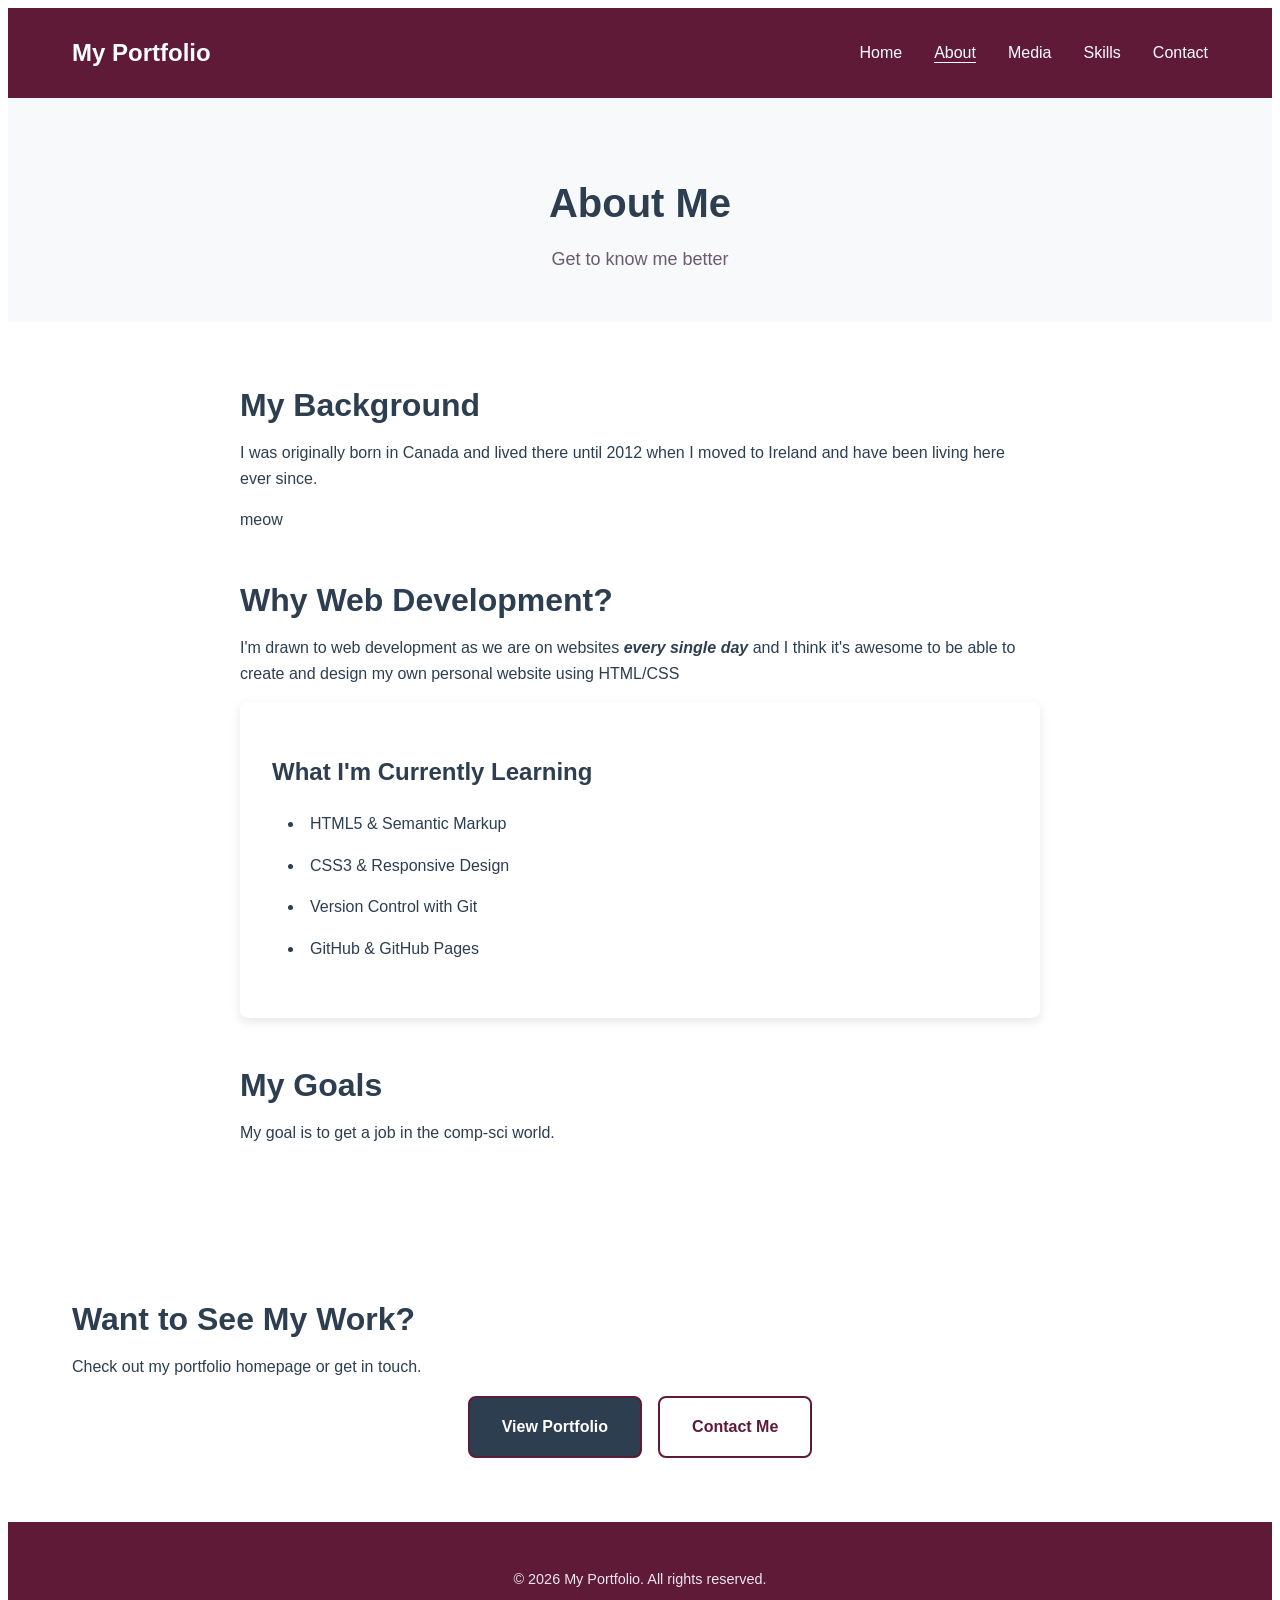
<file: about.html>
<!DOCTYPE html>
<!--
================================================================================
about.html — Your About Page
================================================================================

This is a secondary page. It shares the same CSS file as index.html, which means
it automatically has the same styling. The header and footer are duplicated here
to keep navigation consistent across pages.

In larger projects, you'd use templates or includes to avoid this duplication.
For now, if you change the header in one file, remember to change it in the other.

================================================================================
-->
<html lang="en">

<head>
    <meta charset="UTF-8">
    <meta name="viewport" content="width=device-width, initial-scale=1.0">
    <meta name="description" content="Learn more about me and my journey">
    <link rel="apple-touch-icon" sizes="180x180" href="/apple-touch-icon.png">
    <link rel="icon" type="image/png" sizes="32x32" href="/favicon-32x32.png">
    <link rel="icon" type="image/png" sizes="16x16" href="/favicon-16x16.png">
    <link rel="manifest" href="/site.webmanifest">
    <!--
    Each page can have its own description. This helps search engines understand
    what this particular page is about.
    -->

    <title>About Me | My Portfolio</title>
    <!--
    A common pattern: [Page Name] | [Site Name]
    This helps users identify tabs and appears in search results.
    -->

    <link rel="stylesheet" href="styles.css">
    <!--
    Same stylesheet as index.html—this is why both pages look consistent.
    -->

    <!-- Exercise 25: Add your favicon link here too
    <link rel="icon" type="image/x-icon" href="favicon.ico">
    -->
</head>

<body>

    <a href="#main" class="skip-link">Skip to main content</a>
    <!--
    The same skip link as on index.html. See the comment there.
    -->

    <header>
        <!--
        This header is identical to index.html. On a real site, you'd want
        to keep these in sync.
        -->
        <div class="container header-content">
            <a href="index.html" class="logo">My Portfolio</a>

            <nav class="main-nav" aria-label="Main">
                <ul>
                    <li><a href="index.html">Home</a></li>
                    <li><a href="about.html" class="active">About</a></li>
                    <li><a href="media.html">Media</a></li>
                    <!--
                    Notice class="active" on the About link. This indicates
                    the current page. You could style .active differently in
                    CSS to show users where they are.
                    -->
                    <li><a href="index.html#skills">Skills</a></li>
                    <!--
                    index.html#skills links to the index page and then scrolls
                    to the element with id="skills". This works across pages.
                    -->
                    <li><a href="index.html#contact">Contact</a></li>
                </ul>
            </nav>
        </div>
    </header>

    <main id="main">

        <section class="section page-header">
            <!--
            A simpler header for secondary pages—not as tall as the homepage hero.
            -->
            <div class="container">
                <h1>About Me</h1>
                <p class="page-subtitle">Get to know me better</p>
            </div>
        </section>

        <section class="section">
            <div class="container">
                <article class="about-content">
                    <!--
                    The <article> element indicates self-contained content that
                    could stand on its own. It's appropriate for blog posts,
                    news articles, or in this case, an about-me section.
                    -->

                    <h2>My Background</h2>

                    <p>
                       I was originally born in Canada and lived there until 2012 when I moved to Ireland and have been living here ever since.
                    </p>

                    <p>
                        meow
                    </p>

                    <!--
                    → Exercise 25: Replace all this placeholder content with
                      real information about yourself.
                    -->

                    <h2>Why Web Development?</h2>

                    <p>
                        I'm drawn to web development as we are on websites <strong><em>every single day</em></strong> and I think it's awesome to be able to create and design my own personal
                        website using HTML/CSS
                    </p>

                    <div class="card">
                        <h3>What I'm Currently Learning</h3>

                        <ul class="skills-list">
                            <li>HTML5 & Semantic Markup</li>
                            <li>CSS3 & Responsive Design</li>
                            <li>Version Control with Git</li>
                            <li>GitHub & GitHub Pages</li>
                        </ul>
                        <!--
                        Update this list with what you're actually learning.
                        -->
                    </div>

                    <h2>My Goals</h2>

                    <p>
                        My goal is to get a job in the comp-sci world.

                </article>
            </div>
        </section>

        <section class="section cta-section">
            <!--
            CTA stands for "call to action"—encouraging visitors to do something.
            -->
            <div class="container">
                <h2>Want to See My Work?</h2>
                <p>Check out my portfolio homepage or get in touch.</p>
                <div class="cta-buttons">
                    <a href="index.html" class="btn btn-primary">View Portfolio</a>
                    <a href="index.html#contact" class="btn">Contact Me</a>
                </div>
            </div>
        </section>

    </main>

    <footer>
        <div class="container">
            <p>&copy; 2026 My Portfolio. All rights reserved.</p>
        </div>
    </footer>

</body>
</html>
</file>
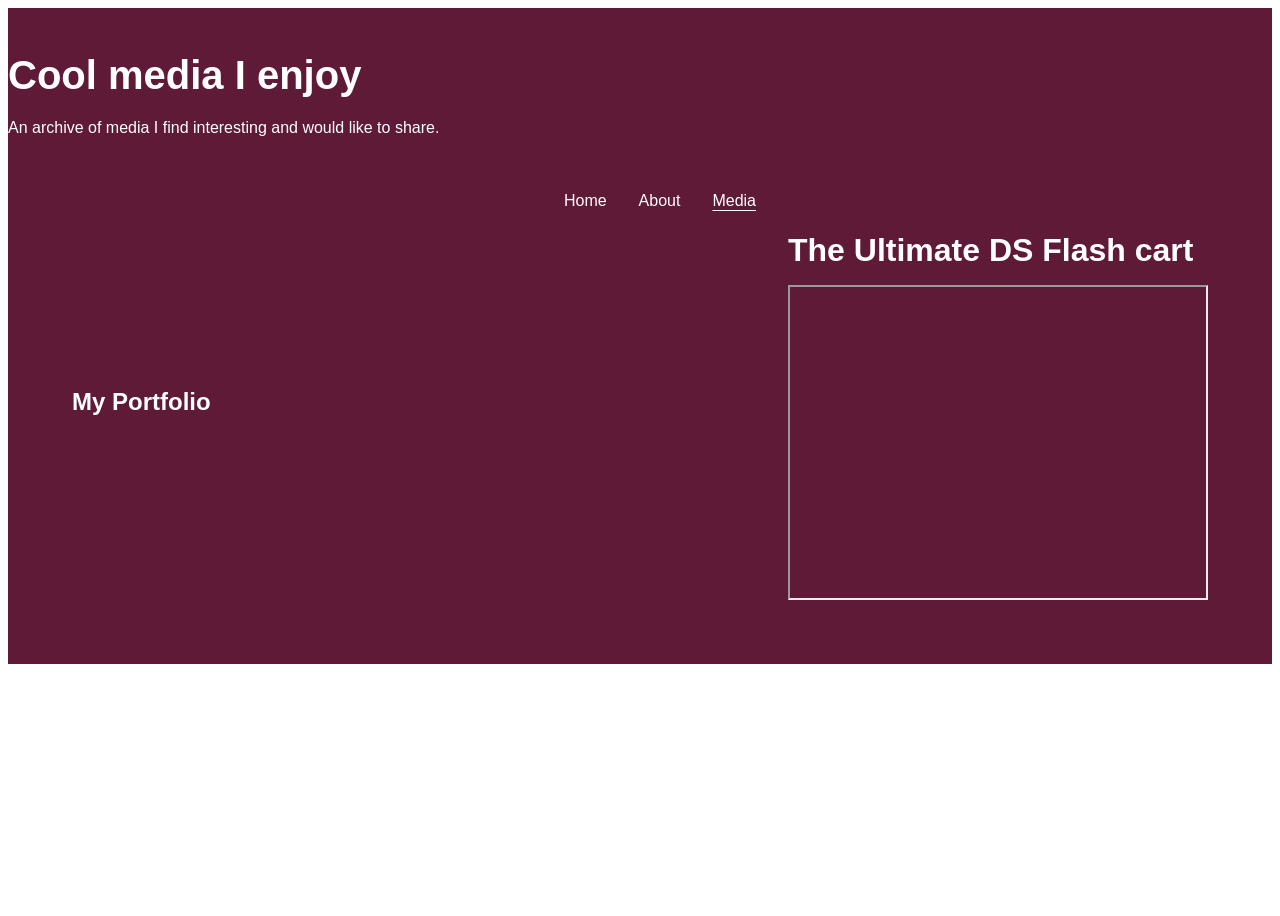
<file: media.html>
<html lang="en">

<head>
    <meta charset="UTF-8">
    <meta name="viewport" content="width=device-width, initial-scale=1.0">
    <meta name="description" content="Learn more about me and my journey">
    <link rel="apple-touch-icon" sizes="180x180" href="/apple-touch-icon.png">
    <link rel="icon" type="image/png" sizes="32x32" href="/favicon-32x32.png">
    <link rel="icon" type="image/png" sizes="16x16" href="/favicon-16x16.png">
    <link rel="manifest" href="/site.webmanifest">
    <!--description of site-->

  <title>Cool media I enjoy</title>
  <link rel="stylesheet" href="styles.css">
</head>
<body>
  <header>
    <h1>Cool media I enjoy</h1>
    <p>An archive of media I find interesting and would like to share.</p>
    <header>

          <div class="container header-content">
            <a href="index.html" class="logo">My Portfolio</a>

            <nav class="main-nav" aria-label="Main">
                <ul>
                    <li><a href="index.html">Home</a></li>
                    <li><a href="about.html">About</a></li>
                    <li><a href="media.html" class = "active">Media</a></li>
    <header>
<h2>The Ultimate DS Flash cart</h2>
<iframe width="420" height="315"
  src="https://www.youtube-nocookie.com/embed/avpgmGbszvM"
  title="The Ultimate DS Flash cart"
  allow="accelerometer; autoplay; clipboard-write; encrypted-media; gyroscope; picture-in-picture"
  allowfullscreen>
</iframe>
</file>
<file: styles.css>
/*
================================================================================
styles.css — The Stylesheet
================================================================================

This file controls how your HTML looks. Both index.html and about.html link
to this same file, which is why they share the same styling.

The file is organized into sections. Use the table of contents below to find
specific areas, or just scroll through to explore.

Table of Contents:
1. CSS Variables
2. Reset & Base Styles
3. Typography
4. Layout & Container
5. Header & Navigation
6. Hero Section
7. Sections & Cards
8. Buttons
9. About Page
10. Footer
11. Images
12. Utilities
13. Responsive Styles (Media Queries)

================================================================================
*/


/*
================================================================================
1. CSS VARIABLES
================================================================================

Variables let you define values once and reuse them throughout. They're defined
with -- prefix and used with var(). Changing a variable here changes it
everywhere it's used.

→ Exercise 13: Try changing these colors and watch what happens
*/

:root {
    /* Colors */
    --primary-color: #5F1A37;
    --secondary-color: #A1869E;
    --accent-color: #8E4162;
    --text-dark: #2c3e50;
    --text-light: #6A5B6E;
    /*
    The accent and light-text colors are chosen so that text stays readable:
    white on the accent color, and light text on the light background, both
    pass the 4.5 to 1 contrast ratio that accessibility guidelines ask for.
    If you change them, a contrast checker will tell you whether they still pass.
    */
    --white: #ffffff;
    --light-gray: #f8f9fa;

    /* Spacing - rem units scale with user's font size preferences */
    --spacing-xs: 0.5rem;
    --spacing-sm: 1rem;
    --spacing-md: 2rem;
    --spacing-lg: 3rem;
    --spacing-xl: 4rem;

    /* Typography */
    --font-main: 'Segoe UI', Tahoma, Geneva, Verdana, sans-serif;

    /* Animation */
    --transition-fast: 0.2s ease;
    --transition-normal: 0.3s ease;

    /* Border radius */
    --radius-sm: 4px;
    --radius-md: 8px;
    --radius-lg: 16px;

    /* Shadows */
    --shadow-sm: 0 2px 4px rgba(0, 0, 0, 0.1);
    --shadow-md: 0 4px 12px rgba(0, 0, 0, 0.1);
    --shadow-lg: 0 8px 25px rgba(0, 0, 0, 0.15);
}


/*
================================================================================
2. RESET & BASE STYLES
================================================================================

Browsers have default styles that vary. These rules create a consistent
starting point.
*/

* {
    margin: 0
    padding: 0;
    box-sizing: border-box;
    /*
    box-sizing: border-box makes width include padding and border.
    Without this, a 200px wide element with 20px padding would actually
    be 240px wide. With border-box, it stays 200px and the content shrinks.
    */
}

html {
    scroll-behavior: smooth;
    /*
    Makes anchor links (#section) scroll smoothly instead of jumping.
    → Exercise 12: Click a navigation link to see this in action
    */
}

body {
    font-family: var(--font-main);
    line-height: 1.6;
    color: var(--text-dark);
    background-color: var(--white);
    min-height: 100vh;
    display: flex;
    flex-direction: column;
    /*
    Flexbox on body with column direction helps position the footer.
    → Exercise 21: See how margin-top: auto on footer uses this
    */
}


/*
================================================================================
3. TYPOGRAPHY
================================================================================
*/

h1, h2, h3, h4, h5, h6 {
    font-weight: 700;
    line-height: 1.2;
    margin-bottom: var(--spacing-sm);
}

h1 { font-size: 2.5rem; }
h2 { font-size: 2rem; }
h3 { font-size: 1.5rem; }

p {
    margin-bottom: var(--spacing-sm);
}

p:last-child {
    margin-bottom: 0;
    /* Removes bottom margin from the last paragraph in a container */
}

strong { font-weight: 700; }
em { font-style: italic; }

a {
    color: var(--accent-color);
    text-decoration: none;
    transition: color var(--transition-fast);
}

a:hover {
    color: var(--primary-color);
    text-decoration: underline;
}

a:focus {
    outline: 2px solid var(--accent-color);
    outline-offset: 2px;
    /*
    Focus styles are essential for keyboard navigation.
    → Exercise 23: Press Tab to move through links and see this outline
    */
}

/*
The skip link is the first link on every page. It is hidden until a keyboard
user presses Tab, then it appears at the top left. Following it jumps past
the navigation to the main content. Screen readers still announce it while it
is hidden, because clip hides it visually without removing it from the page.
→ Exercise 23: Press Tab once on a freshly loaded page to see it
*/
.skip-link {
    position: absolute;
    left: 0;
    top: 0;
    width: 1px;
    height: 1px;
    overflow: hidden;
    clip: rect(0 0 0 0);
    white-space: nowrap;
}

.skip-link:focus {
    width: auto;
    height: auto;
    clip: auto;
    padding: var(--spacing-xs) var(--spacing-sm);
    background-color: var(--white);
    color: var(--primary-color);
    outline: 2px solid var(--accent-color);
    z-index: 1000;
}


/*
================================================================================
4. LAYOUT & CONTAINER
================================================================================
*/

.container {
    width: 100%;
    max-width: 1200px;
    margin: 0 auto;
    padding: 0 var(--spacing-md);
    /*
    max-width prevents content from stretching too wide on large screens.
    margin: 0 auto centers the container (auto left/right margins split
    available space evenly).
    
    → Exercise 19: Try changing max-width or removing margin: 0 auto
    */
}


/*
================================================================================
5. HEADER & NAVIGATION
================================================================================

→ Exercise 20: Explore position: sticky here
*/

header {
    background-color: var(--primary-color);
    color: var(--white);
    padding: var(--spacing-sm) 0;
    position: sticky;
    top: 0;
    z-index: 100;
    
    position: sticky + top: 0
}

.header-content {
    display: flex;
    justify-content: space-between;
    align-items: center;
    /*
    Flexbox places logo on left, nav on right.
    justify-content: space-between pushes them to opposite ends.
    */
}

.logo {
    font-size: 1.5rem;
    font-weight: 700;
    color: var(--white);
    text-decoration: none;
}

.logo:hover {
    color: var(--light-gray);
    text-decoration: none;
}

.main-nav ul {
    display: flex;
    list-style: none;
    gap: var(--spacing-md);
    /* gap creates space between flex items */
}

.main-nav a {
    color: var(--white);
    text-decoration: none;
    padding: var(--spacing-xs) 0;
}

.main-nav a:hover,
.main-nav a.active {
    text-decoration: underline;
    text-underline-offset: 4px;
}

.main-nav a:focus {
    outline: 2px solid var(--white);
    outline-offset: 2px;
}


/*
================================================================================
6. HERO SECTION
================================================================================

→ Exercise 14: Try changing the background to a gradient
→ Exercise 17: Experiment with text-align
*/

.hero {
    background: linear-gradient(135deg, var(--primary-color), var(--accent-color));
    /*
    Try replacing with:
    background: linear-gradient(135deg, var(--primary-color), var(--accent-color));
    */
    color: var(--white);
    text-align: center;
    padding: var(--spacing-xl) 0;
}

.hero h1 {
    margin-bottom: var(--spacing-md);
}

.hero-text {
    font-size: 1.25rem;
    max-width: 600px;
    margin: 0 auto var(--spacing-md);
    opacity: 0.9;
}


/*
================================================================================
7. SECTIONS & CARDS
================================================================================

→ Exercise 15: Explore padding here
→ Exercise 16: Experiment with border-radius and borders
→ Exercise 18: Try adding section-specific styles
→ Exercise 22: Add hover effects
*/

.section {
    padding: var(--spacing-xl) 0;
}

.page-header {
    background-color: var(--light-gray);
    text-align: center;
    padding: var(--spacing-lg) 0;
}

.page-subtitle {
    color: var(--text-light);
    font-size: 1.125rem;
}

.card {
    background-color: var(--white);
    padding: var(--spacing-md);
    border-radius: var(--radius-md);
    box-shadow: var(--shadow-md);
    transition: transform var(--transition-fast), box-shadow var(--transition-fast);
    /*
    The transition property here makes hover animations smooth.
    → Exercise 22: Add the .card:hover rule below
    */
}
.card:hover {
    transform: translateY(-5px);
    box-shadow: var(--shadow-lg);
}
*/

.skills-section {
    background-color: var(--light-gray);
}

.skills-section .card {
    border-left: 4px solid var(--accent-color);
}
*/

/* Contact section styling (for Exercise 11) */
.contact-section {
    background-color: var(--primary-color);
    color: var(--white);
    text-align: center;
}

.contact-section h2 {
    color: var(--white);
}

.contact-section .btn {
    background-color: var(--white);
    color: var(--primary-color);
    border-color: var(--primary-color);
    
}

.contact-section .btn:hover {
  background-color: var(--light-gray);
  border-color: var(--light-gray);
  color: var(--primary-color);
}


/*
================================================================================
8. BUTTONS
================================================================================
*/

.btn {
    display: inline-block;
    padding: var(--spacing-sm) var(--spacing-md);
    background-color: transparent;
    color: var(--primary-color);
    border: 2px solid var(--primary-color);
    border-radius: var(--radius-md);
    text-decoration: none;
    font-weight: 600;
    cursor: pointer;
    transition: all var(--transition-fast);
}

.btn:hover {
    background-color: var(--accent-color);
    color: var(--white);
    text-decoration: none;
}

.btn:focus {
    outline: 2px solid var(--primary-color);
    outline-offset: 2px;
}

.btn-primary {
    background-color: #2c3e50;
  color: #ffffff;
}

.btn-primary:hover {
    background-color: var(--primary-color);
    border-color: var(--primary-color);
}

.cta-buttons {
    display: flex;
    gap: var(--spacing-sm);
    justify-content: center;
    flex-wrap: wrap;
}


/*
================================================================================
9. ABOUT PAGE
================================================================================
*/

.about-content {
    max-width: 800px;
    margin: 0 auto;
    /* Narrower width for readability */
}

.about-content h2 {
    margin-top: var(--spacing-lg);
}

.about-content h2:first-child {
    margin-top: 0;
}

.skills-list {
    list-style-position: inside;
    padding-left: var(--spacing-sm);
}

.skills-list li {
    padding: var(--spacing-xs) 0;
}


/*
================================================================================
10. FOOTER
================================================================================

→ Exercise 21: Notice margin-top: auto and how it works with flexbox on body
*/

footer {
    background-color: var(--primary-color);
    color: var(--white);
    padding: var(--spacing-md) 0;
    text-align: center;
    margin-top: auto;
    /*
    margin-top: auto pushes the footer to the bottom because body is
    display: flex with flex-direction: column. The auto margin takes up
    all available space above the footer.
    */
}

footer p {
    font-size: 0.9rem;
    opacity: 0.9;
}


/*
================================================================================
11. IMAGES
================================================================================

→ Exercise 9: Add an image and use these styles
*/

.profile-image {
    margin: var(--spacing-md) auto;
    max-width: 400px;
}

.profile-image img {
    width: 100%;
    height: auto;
    border-radius: var(--radius-md);
    width: 100% + height: auto keeps the image's aspect ratio.
    The image scales to fit its container without distorting.
}

.profile-image figcaption {
    text-align: center;
    font-size: 0.9rem;
    color: var(--text-light);
    margin-top: var(--spacing-xs);
}


.text-center { text-align: center; }
.text-light { color: var(--text-light); }

.skills-section {
    background-color: var(--light-gray);
}

.skills-section .card {
    border-left: 4px solid var(--accent-color);
}


@media (max-width: 768px) {
    .header-content {
        flex-direction: column;
        gap: var(--spacing-sm);
        /* Stack logo and nav vertically on smaller screens */
    }

    .main-nav ul {
        flex-wrap: wrap;
        justify-content: center;
    }

    .hero {
        padding: var(--spacing-lg) 0;
    }

    h1 { font-size: 2rem; }
    h2 { font-size: 1.5rem; }
}

@media (max-width: 480px) {
    .hero h1 {
        font-size: 1.75rem;
    }
    
    .container {
        padding: 0 1rem;
    }
    
    .card {
        padding: 1rem;
    }
}


/*
================================================================================
END OF STYLESHEET
================================================================================

As you work through the exercises, you'll encounter most of these rules.
The comments point to relevant exercises, but feel free to experiment with
anything that catches your interest.

If something breaks, that's useful information—you've learned what that
rule does. You can always undo changes or start fresh.
*/
</file>
